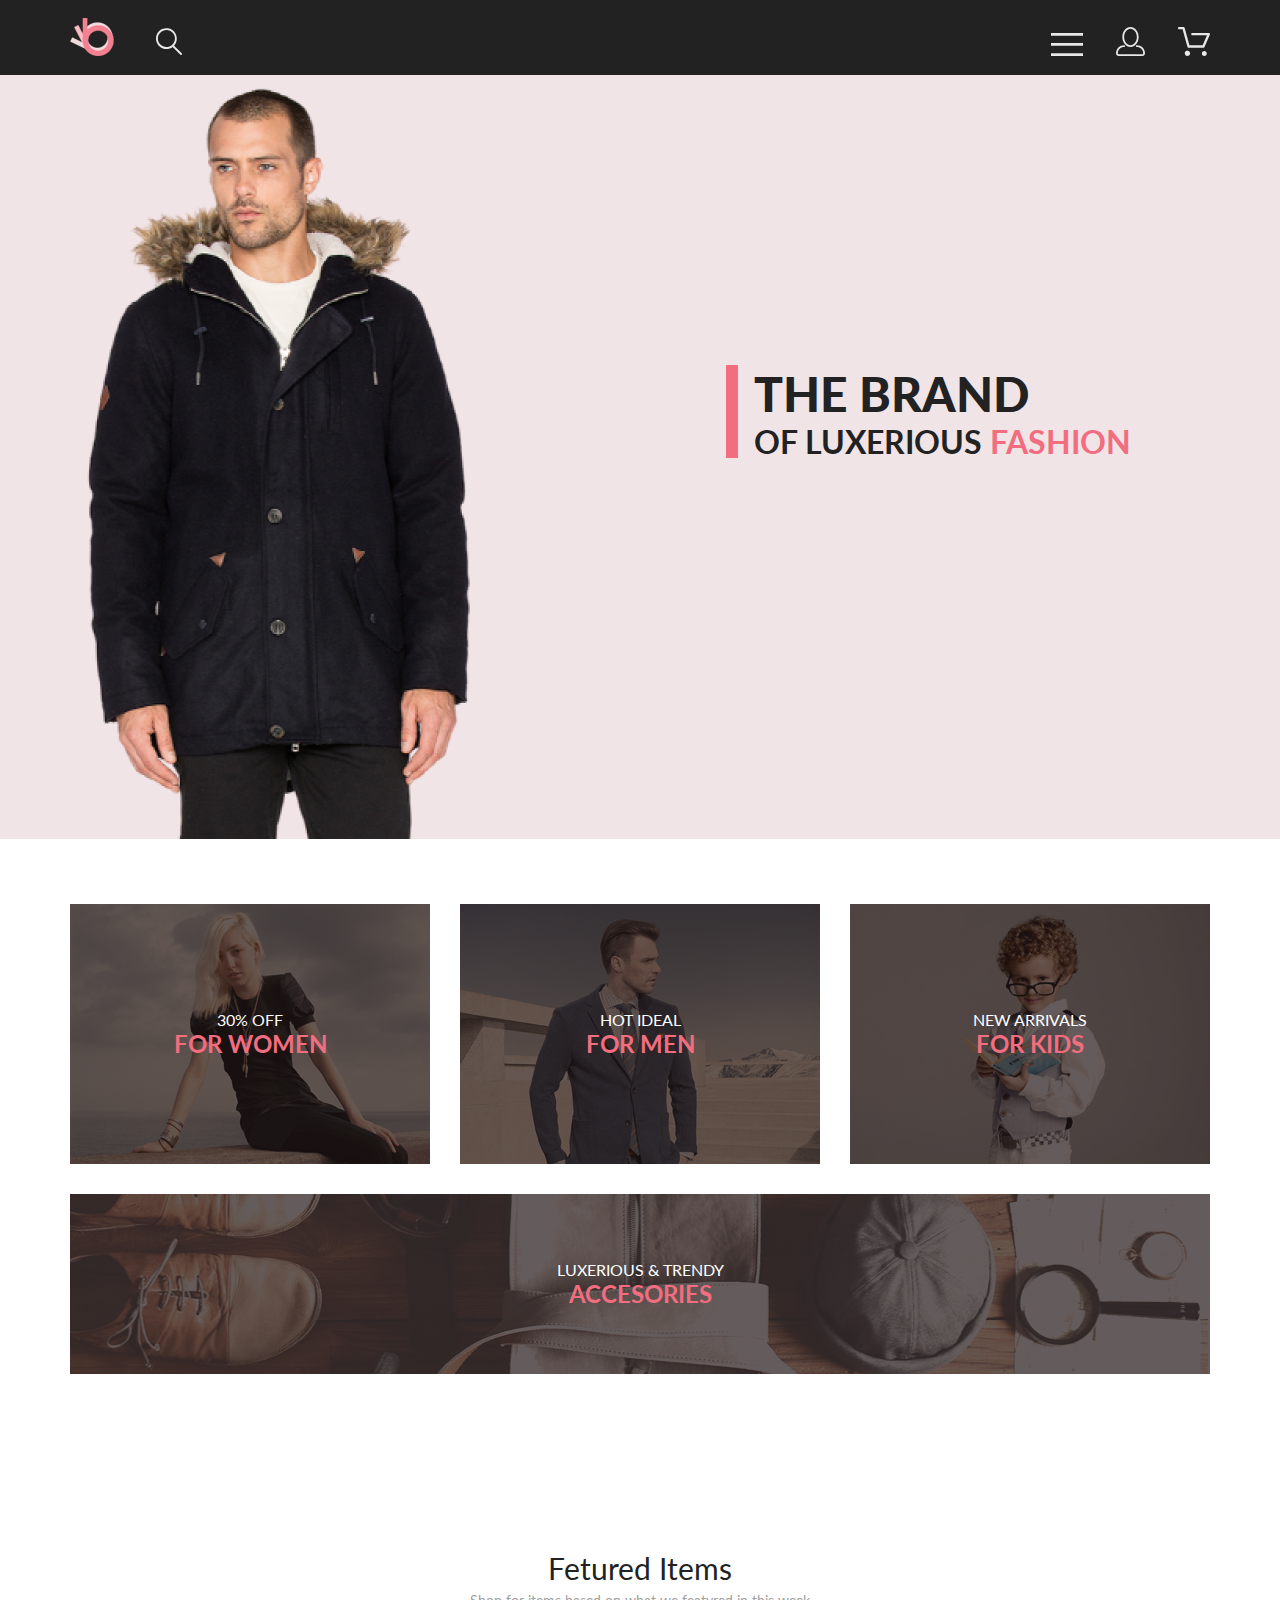
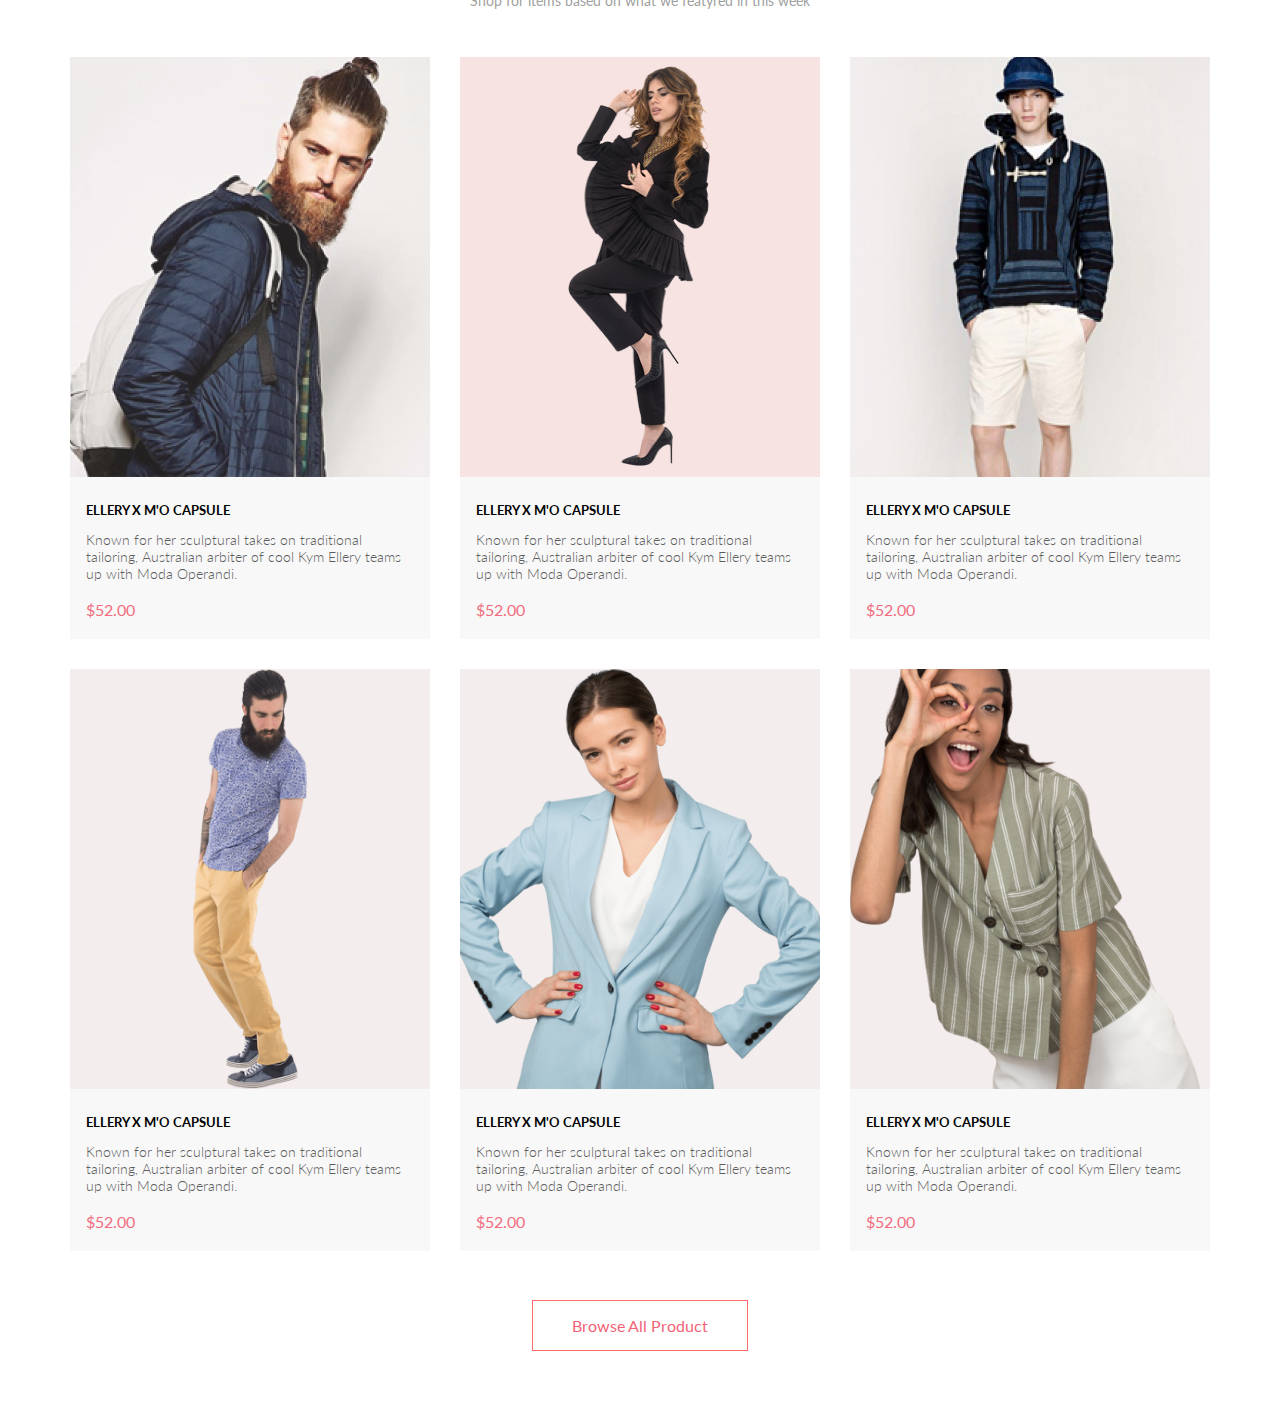
<file: Сайт c адаптивом/index.html>
<!DOCTYPE html>
<html lang="en">
<head>
    <meta charset="UTF-8">
    <meta http-equiv="X-UA-Compatible" content="IE=edge">
    <meta name="viewport" content="width=device-width, initial-scale=1.0">
    <link rel="stylesheet" href="style.css" type="text/css">
    <title>Seminar_HTML</title>
</head>
<body>
    <header>
        <div class="container">
            <div class="icon_navi">
                <div class="logo">
                <a href="#"><img src="./icon/Logo.svg"></a>
                <a href="#"><img src="./icon/Search.svg"></a>
                </div>
                <div class="icon">
                    <a href="#"><img src="./icon/Menu.svg"></a>
                    <a class="pers" href="#"><img src="./icon/Personality.svg"></a>
                    <a class="cart" href="#"><img src="./icon/Cart.svg"></a>
                </div>
            </div>
        </div>
    </header>
    <section>
        <div class="container">
            <div class="content">
                <img class="preview" src="./image/preview1.png">
                <div class="text">
                    <div class="border">
                        <h1>THE BRAND</h1>
                        <h2>OF LUXERIOUS <span style="color: #F16D7F;">FASHION</span></h2>
                    </div>
                </div>
            </div>
        </div>
    </section>
    <main>
        <div class="container">
            <div class="offers">
                <div class="block1">
                    <a href="#"><img src="./image/women.png"></a>
                    <div class="txblock">
                        <p>30% OFF</p>
                        <h2>FOR WOMEN</h2>
                    </div>
                </div>
                <div class="block2">
                    <a href="#"><img src="./image/men.png"></a>
                    <div class="txblock">
                        <p>HOT IDEAL</p>
                        <h2>FOR MEN</h2>
                    </div>
                </div>
                <div class="block3">
                    <a href="#"><img src="./image/kids.png"></a>
                    <div class="txblock">
                        <p>NEW ARRIVALS</p>
                        <h2>FOR KIDS</h2>
                    </div>
                </div>
                <div class="big">
                    <div class="block4">
                        <a class="accesblock" href="#"><img src="./image/acces.png"></a>
                        <div class="txblock">
                          <p>LUXERIOUS & TRENDY</p>
                          <h2>ACCESORIES</h2>
                        </div>
                    </div>
                </div>
            </div>
            <div class="tcard">
                <h2>Fetured Items</h2>
                <p>Shop for items based on what we featyred in this week</p>
            </div>
            <div class="cards">
                <div class="card">
                    <a href="#"><img src="./image/card1.png"></a>
                    <div class="annotation">
                        <a href="#"><h2 class="ellery">ELLERY X M'O CAPSULE</h2></a>
                        <p class="description">Known for her sculptural takes on traditional tailoring, Australian arbiter of cool Kym Ellery teams up with Moda Operandi.</p>
                        <p class="price">$52.00</p>
                        </div>
                </div>
                <div class="card">
                    <a href="#"><img src="./image/card2.png"></a>
                    <div class="annotation">
                        <a href="#"><h2 class="ellery">ELLERY X M'O CAPSULE</h2></a>
                        <p class="description">Known for her sculptural takes on traditional tailoring, Australian arbiter of cool Kym Ellery teams up with Moda Operandi.</p>
                        <p class="price">$52.00</p>
                    </div>
                </div>
                <div class="card">
                    <a href="#"><img src="./image/card3.png"></a>
                    <div class="annotation">
                        <a href="#"><h2 class="ellery">ELLERY X M'O CAPSULE</h2></a>
                        <p class="description">Known for her sculptural takes on traditional tailoring, Australian arbiter of cool Kym Ellery teams up with Moda Operandi.</p>
                        <p class="price">$52.00</p>
                    </div>
                </div>
                <div class="card">
                    <a href="#"><img src="./image/card4.png"></a>
                    <div class="annotation">
                        <a href="#"><h2 class="ellery">ELLERY X M'O CAPSULE</h2></a>
                        <p class="description">Known for her sculptural takes on traditional tailoring, Australian arbiter of cool Kym Ellery teams up with Moda Operandi.</p>
                        <p class="price">$52.00</p>
                    </div>
                </div>
                <div class="card">
                    <a href="#"><img src="./image/card5.png"></a>
                    <div class="annotation">
                        <a href="#"><h2 class="ellery">ELLERY X M'O CAPSULE</h2></a>
                        <p class="description">Known for her sculptural takes on traditional tailoring, Australian arbiter of cool Kym Ellery teams up with Moda Operandi.</p>
                        <p class="price">$52.00</p>
                    </div>
                </div>
                <div class="card">
                    <a href="#"><img src="./image/card6.png"></a>
                    <div class="annotation">
                        <a href="#"><h2 class="ellery">ELLERY X M'O CAPSULE</h2></a>
                        <p class="description">Known for her sculptural takes on traditional tailoring, Australian arbiter of cool Kym Ellery teams up with Moda Operandi.</p>
                        <p class="price">$52.00</p>
                    </div>
                </div>
            </div>
        </div>
    </main>
    <footer>
        <div class="butn">
            <button>Browse All Product</button>
        </div>
    </footer>
</body>
</html>
</file>
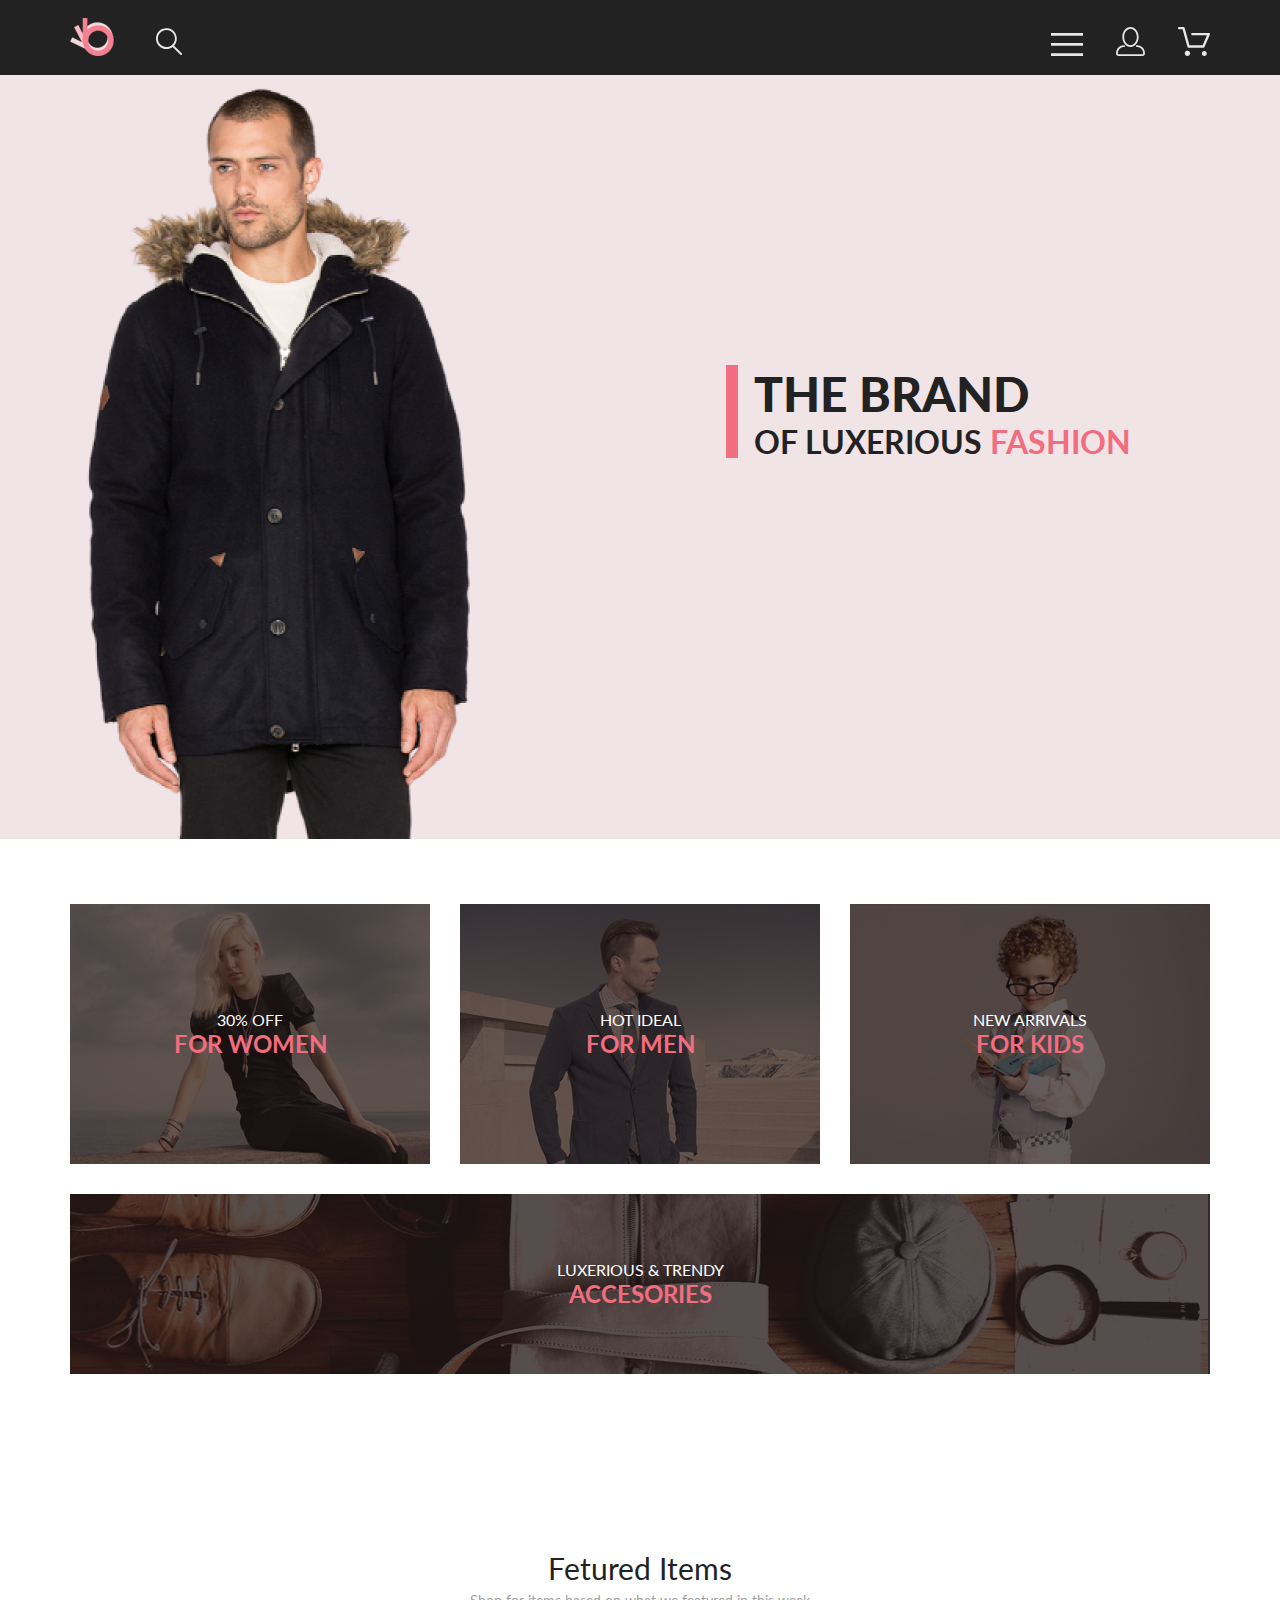
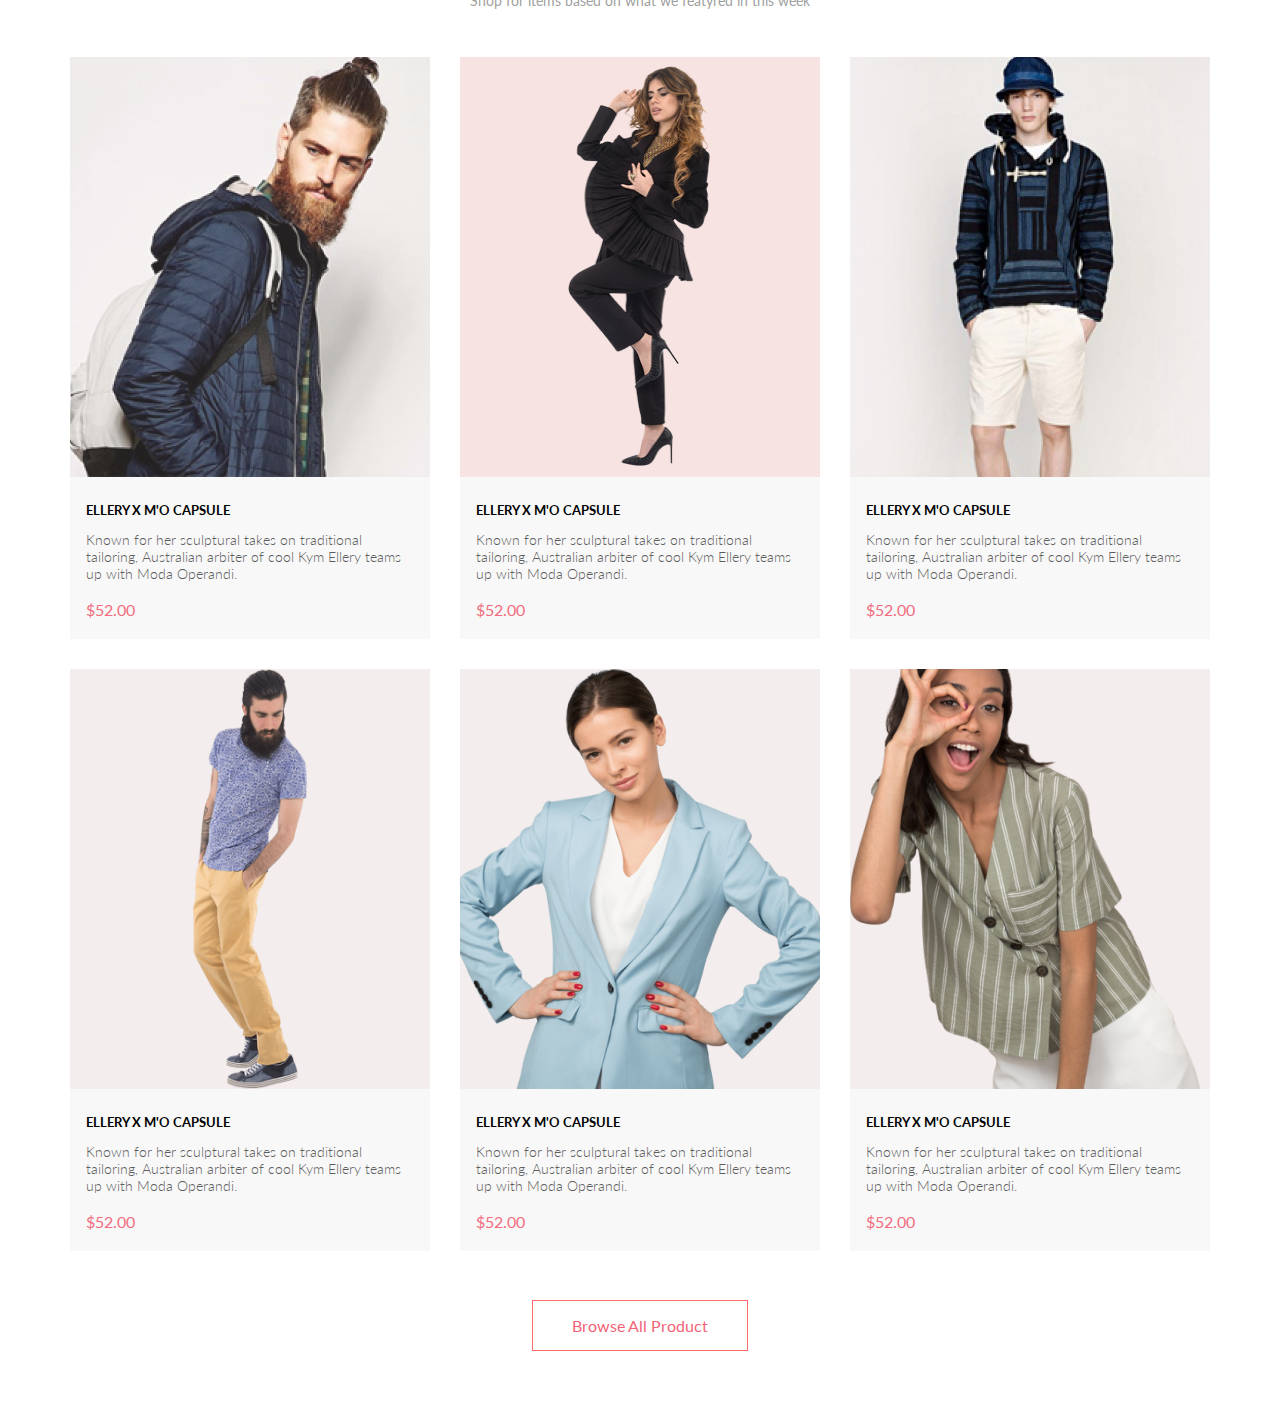
<file: Сайт без адаптива/index.html>
<!DOCTYPE html>
<html lang="en">
<head>
    <meta charset="UTF-8">
    <meta http-equiv="X-UA-Compatible" content="IE=edge">
    <meta name="viewport" content="width=device-width, initial-scale=1.0">
    <link rel="stylesheet" href="style.css" type="text/css">
    <title>Seminar_HTML</title>
</head>
<body>
    <header>
        <div class="container">
            <div class="icon_navi">
                <div class="logo">
                <a href="#"><img src="./icon/Logo.svg"></a>
                <a href="#"><img src="./icon/Search.svg"></a>
                </div>
                <div class="icon">
                    <a href="#"><img src="./icon/Menu.svg"></a>
                    <a href="#"><img src="./icon/Personality.svg"></a>
                    <a href="#"><img src="./icon/Cart.svg"></a>
                </div>
            </div>
        </div>
    </header>
    <section>
        <div class="container">
            <div class="content">
                <img src="./image/preview 1.png">
                <div class="text">
                    <div class="border">
                        <h1>THE BRAND</h1>
                        <h2>OF LUXERIOUS <span style="color: #F16D7F;">FASHION</span></h2>
                    </div>
                </div>
            </div>
        </div>
    </section>
    <main>
        <div class="container">
            <div class="offers">
                <div class="block1">
                    <a href="#"><img src="./image/women.png"></a>
                    <div class="txblock">
                        <p>30% OFF</p>
                        <h2>FOR WOMEN</h2>
                    </div>
                </div>
                <div class="block2">
                    <a href="#"><img src="./image/men.png"></a>
                    <div class="txblock">
                        <p>HOT IDEAL</p>
                        <h2>FOR MEN</h2>
                    </div>
                </div>
                <div class="block3">
                    <a href="#"><img src="./image/kids.png"></a>
                    <div class="txblock">
                        <p>NEW ARRIVALS</p>
                        <h2>FOR KIDS</h2>
                    </div>
                </div>
                <div class="big">
                    <div class="block4">
                        <a href="#"><img src="./image/acces.png"></a>
                        <div class="txblock">
                          <p>LUXERIOUS & TRENDY</p>
                          <h2>ACCESORIES</h2>
                        </div>
                    </div>
                </div>
            </div>
            <div class="tcard">
                <h2>Fetured Items</h2>
                <p>Shop for items based on what we featyred in this week</p>
            </div>
            <div class="cards">
                <div class="card">
                    <a href="#"><img src="./image/card1.png"></a>
                    <div class="annotation">
                        <a href="#"><h2 class="ellery">ELLERY X M'O CAPSULE</h2></a>
                        <p class="description">Known for her sculptural takes on traditional tailoring, Australian arbiter of cool Kym Ellery teams up with Moda Operandi.</p>
                        <p class="price">$52.00</p>
                        </div>
                </div>
                <div class="card">
                    <a href="#"><img src="./image/card2.png"></a>
                    <div class="annotation">
                        <a href="#"><h2 class="ellery">ELLERY X M'O CAPSULE</h2></a>
                        <p class="description">Known for her sculptural takes on traditional tailoring, Australian arbiter of cool Kym Ellery teams up with Moda Operandi.</p>
                        <p class="price">$52.00</p>
                    </div>
                </div>
                <div class="card">
                    <a href="#"><img src="./image/card3.png"></a>
                    <div class="annotation">
                        <a href="#"><h2 class="ellery">ELLERY X M'O CAPSULE</h2></a>
                        <p class="description">Known for her sculptural takes on traditional tailoring, Australian arbiter of cool Kym Ellery teams up with Moda Operandi.</p>
                        <p class="price">$52.00</p>
                    </div>
                </div>
                <div class="card">
                    <a href="#"><img src="./image/card4.png"></a>
                    <div class="annotation">
                        <a href="#"><h2 class="ellery">ELLERY X M'O CAPSULE</h2></a>
                        <p class="description">Known for her sculptural takes on traditional tailoring, Australian arbiter of cool Kym Ellery teams up with Moda Operandi.</p>
                        <p class="price">$52.00</p>
                    </div>
                </div>
                <div class="card">
                    <a href="#"><img src="./image/card5.png"></a>
                    <div class="annotation">
                        <a href="#"><h2 class="ellery">ELLERY X M'O CAPSULE</h2></a>
                        <p class="description">Known for her sculptural takes on traditional tailoring, Australian arbiter of cool Kym Ellery teams up with Moda Operandi.</p>
                        <p class="price">$52.00</p>
                    </div>
                </div>
                <div class="card">
                    <a href="#"><img src="./image/card6.png"></a>
                    <div class="annotation">
                        <a href="#"><h2 class="ellery">ELLERY X M'O CAPSULE</h2></a>
                        <p class="description">Known for her sculptural takes on traditional tailoring, Australian arbiter of cool Kym Ellery teams up with Moda Operandi.</p>
                        <p class="price">$52.00</p>
                    </div>
                </div>
            </div>
        </div>
    </main>
    <footer>
        <div class="butn">
            <button>Browse All Product</button>
        </div>
    </footer>
</body>
</html>
</file>
<file: Сайт c адаптивом/style.css>
@import url('https://fonts.googleapis.com/css2?family=Lato:wght@300;400;700;900&display=swap');


* {
    padding: 0;
    margin: 0;
    box-sizing: border-box;
    text-decoration: none;
}

body {
    scroll-behavior: smooth;
    text-rendering: optimizeSpeed;
    background: #ffffff;
}

img {
    display: block;
    max-width: 100%;
}

.container {
    width: 1140px;
    margin: 0 auto;
}

header {
    background: #222222;
}

.icon_navi {
    padding-top: 18px;
    padding-bottom: 19px;
    display: flex;
    justify-content: space-between;
    align-items: flex-end;
}

.logo {
    display: flex;
    align-items: flex-end;
    gap: 41px;
}

.icon {
    display: flex;
    align-items: flex-end;
    gap: 33px;
}

section {
    background: #f1e4e6;
}

.content {
    display: flex;
}

.text {
    padding-top: 290px;
    padding-left: 63px;
}

.border {
    border-left: 12px solid #f16d7f;
    height: 93px;
    padding-left: 16px;
}

.text h1 {
    font-family: 'Lato';
    font-style: normal;
    font-weight: 900;
    font-size: 48px;
    line-height: 58px;
    color: #222222;
}

.text h2 {
    font-family: 'Lato';
    font-style: normal;
    font-weight: bold;
    font-size: 32px;
    line-height: 38px;
    color: #222222;
}

.offers {
    margin-top: 65px;
    margin-bottom: 96px;
    display: grid;
    grid-template-columns: 1fr 1fr 1fr;
    grid-template-rows: 1fr 1fr;
    gap: 30px;
}

.big {
    grid-column: span 3;
}

.block1 {
    position: relative;
    background-size: 100%;
}

.block2 {
    position: relative;
    background-size: 100%;
}

.block3 {
    position: relative;
    background-size: 100%;
}

.block4 {
    height: 180px;
    position: relative;
    background-size: 100%;
}

.txblock {
    position: absolute;
    top: 50%;
    left: 50%;
    transform: translate(-50%, -50%);
    text-align: center;
}

.offers p {
    font-family: 'Lato';
    font-style: normal;
    font-weight: 400;
    font-size: 16px;
    line-height: 19px;
    color: #ffffff;
    text-align: center;
}

.offers h2 {
    font-family: 'Lato';
    font-style: normal;
    font-weight: 700;
    font-size: 24px;
    line-height: 29px;
    color: #f16d7f;
    text-align: center;
}

.tcard h2 {
    margin-bottom: 6px;
    text-align: center;
    font-family: 'Lato';
    font-style: normal;
    font-weight: 400;
    font-size: 30px;
    line-height: 36px;
    color: #222222;
}
.tcard p {
    margin-bottom: 48px;
    text-align: center;
    font-family: 'Lato';
    font-style: normal;
    font-weight: 400;
    font-size: 14px;
    line-height: 17px;
    color: #9f9f9f;
}

.cards {
    display: grid;
    grid-template-columns: 1fr 1fr 1fr;
    grid-template-rows: 1fr 1fr;
    gap: 30px;
}

.card {
    background: #f8f8f8;
}

.annotation {
    padding: 25px 29px 20px 16px;
}

.ellery {
    margin-bottom: 13px;
    font-family: 'Lato';
    font-style: normal;
    font-weight: bold;
    font-size: 13px;
    line-height: 16px;
    color: #000000;
}

.description {
    font-family: 'Lato';
    font-style: normal;
    font-weight: 300;
    font-size: 14px;
    line-height: 17px;
    color: #5d5d5d;
}

.price {
    margin-top: 18px;
    font-family: 'Lato';
    font-style: normal;
    font-weight: 400;
    font-size: 16px;
    line-height: 19px;
    color: #f16d7f;
}

.butn {
    margin: 49px 0 60px;
    text-align: center;
}
button {
    padding: 15px 39px;
    background: #ffffff;
    border: 1px solid #ff6a6a;
    cursor: pointer;
    font-family: 'Lato';
    font-weight: 400;
    font-style: normal;
    font-size: 16px;
    line-height: 19 px;
    color: #f26376;
}

@media (max-width: 768px) {
    .container {
        width: 736px;
    }

    .icon_navi {
        padding-bottom: 19px;
    }

    .icon {
        position: relative;
        gap: 25px;
    }

    .content {
        height: 368px;
    }


    .text {
        padding-top: 138px;
        padding-left: 39px;
    }

    .text h1 {
        font-size: 44px;
        line-height: 53px;
    }

    .text h2 {
        font-size: 24px;
        line-height: 29px;
    }

    .offers {
        margin-bottom: 109px;
        gap: 19px;
    }

    .block4 {
        height: 116px;
    }

    .tcard h2 {
        margin-bottom: 3px;
    }

    .tcard p {
        margin-bottom: 73px;
    }

    .cards {
        grid-template-columns: 1fr 1fr;
        grid-template-rows: 1fr 1fr 1fr;
        gap: 15px;
    }

    .butn {
        margin: 33px 0 71px;
    }
}

@media (max-width: 375px) {
    .container {
        width: 343px;
    }

    .pers {
        display: none;
    }

    .cart {
        display: none;
    }

    .content {
        height: 363px;
    }

    .text {
        padding-top: 148px;
    }

    .preview {
        display: none;
    }

    .offers {
        margin-bottom: 64px;
        display: flex;
        flex-direction: column;
        gap: 32px;
    }

    .block1 {
        width: 343px;
    }
    
    .block2 {
        width: 343px;
    }

    .block3 {
        width: 343px;
    }

    .block4 {
        height: 111px;
        background-image: url(./image/acces2.png);
    }

    .accesblock {
        display: none;
    }

    .tcard p {
        margin-bottom: 65px;
    }

    .cards {
        grid-template-columns: 1fr;
        gap: 16px;
    }

    .butn {
        margin: 40px 0 84px;
    }
}
</file>
<file: Сайт без адаптива/style.css>
@import url('https://fonts.googleapis.com/css2?family=Lato:wght@300;400;700;900&display=swap');


* {
    padding: 0;
    margin: 0;
    box-sizing: border-box;
    text-decoration: none;
}

body {
    scroll-behavior: smooth;
    text-rendering: optimizeSpeed;
    background: #ffffff;
}

img {
    display: block;
    max-width: 100%;
}

.container {
    width: 1140px;
    margin: 0 auto;
}

header {
    background: #222222;
}

.icon_navi {
    padding-top: 18px;
    padding-bottom: 19px;
    display: flex;
    justify-content: space-between;
    align-items: flex-end;
}

.logo {
    display: flex;
    align-items: flex-end;
    gap: 41px;
}

.icon {
    display: flex;
    align-items: flex-end;
    gap: 33px;
}

section {
    background: #f1e4e6;
}

.content {
    display: flex;
}

.text {
    padding-top: 290px;
    padding-left: 63px;
}

.border {
    border-left: 12px solid #f16d7f;
    height: 93px;
    padding-left: 16px;
}

.text h1 {
    font-family: 'Lato';
    font-style: normal;
    font-weight: 900;
    font-size: 48px;
    line-height: 58px;
    color: #222222;
}

.text h2 {
    font-family: 'Lato';
    font-style: normal;
    font-weight: bold;
    font-size: 32px;
    line-height: 38px;
    color: #222222;
}

.offers {
    margin-top: 65px;
    margin-bottom: 96px;
    display: grid;
    grid-template-columns: 1fr 1fr 1fr;
    grid-template-rows: 1fr 1fr;
    gap: 30px;
}

.big {
    grid-column: span 3;
}

.block1 {
    background-image: url(./image/women.png);
    position: relative;
}

.block2 {
    background-image: url(./image/men.png);
    position: relative;
}

.block3 {
    background-image: url(./image/kids.png);
    position: relative;
}

.block4 {
    background-image: url(./image/acces.png);
    position: relative;
}

.txblock {
    position: absolute;
    top: 50%;
    left: 50%;
    transform: translate(-50%, -50%);
    text-align: center;
}

.offers p {
    font-family: 'Lato';
    font-style: normal;
    font-weight: 400;
    font-size: 16px;
    line-height: 19px;
    color: #ffffff;
    text-align: center;
}

.offers h2 {
    font-family: 'Lato';
    font-style: normal;
    font-weight: 700;
    font-size: 24px;
    line-height: 29px;
    color: #f16d7f;
    text-align: center;
}

.tcard h2 {
    margin-bottom: 6px;
    text-align: center;
    font-family: 'Lato';
    font-style: normal;
    font-weight: 400;
    font-size: 30px;
    line-height: 36px;
    color: #222222;
}
.tcard p {
    margin-bottom: 48px;
    text-align: center;
    font-family: 'Lato';
    font-style: normal;
    font-weight: 400;
    font-size: 14px;
    line-height: 17px;
    color: #9f9f9f;
}

.cards {
    display: grid;
    grid-template-columns: 1fr 1fr 1fr;
    grid-template-rows: 1fr 1fr;
    gap: 30px;
}

.card {
    background: #f8f8f8;
}

.annotation {
    padding: 25px 29px 20px 16px;
}

.ellery {
    margin-bottom: 13px;
    font-family: 'Lato';
    font-style: normal;
    font-weight: bold;
    font-size: 13px;
    line-height: 16px;
    color: #000000;
}

.description {
    font-family: 'Lato';
    font-style: normal;
    font-weight: 300;
    font-size: 14px;
    line-height: 17px;
    color: #5d5d5d;
}

.price {
    margin-top: 18px;
    font-family: 'Lato';
    font-style: normal;
    font-weight: 400;
    font-size: 16px;
    line-height: 19px;
    color: #f16d7f;
}

.butn {
    margin: 49px 0 60px;
    text-align: center;
}
button {
    padding: 15px 39px;
    background: #ffffff;
    border: 1px solid #ff6a6a;
    cursor: pointer;
    font-family: 'Lato';
    font-weight: 400;
    font-style: normal;
    font-size: 16px;
    line-height: 19 px;
    color: #f26376;
}
</file>
